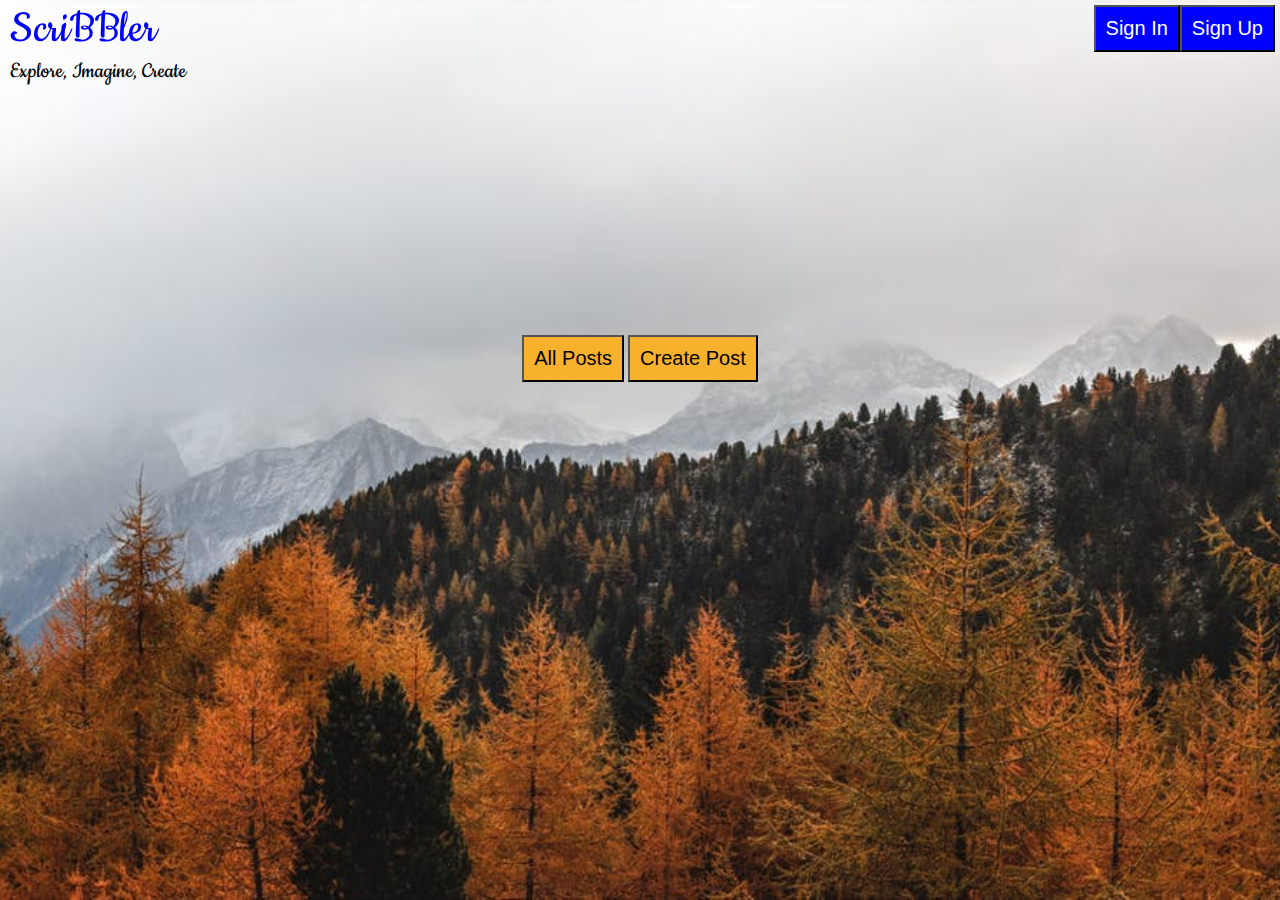
<file: index.html>
<!DOCTYPE html>
<html>
<head>

    <!-- Place all CSS for header in this file -->
    <link href='css\header.css' rel='stylesheet' type='text/css'>

    <!-- Place all CSS for the rest of the elements in this file -->
    <link href='css\index.css' rel='stylesheet' type='text/css'>

	<!-- Place all CSS for fonts in this file -->
    <link href='css\font.css' rel='stylesheet' type='text/css'>

</head>
<body>
    <div id="main-container-div">


                              <!-- start header coding -->


        <div class="header">
            
            <!-- Insert code for Sign Up, Sign In button here. Add code for "ScriBBler" heading and the sub-heading -->
            <div id="logo">
<h1 id="slib">ScriBBler</h1>
<h2 id="explore">Explore, Imagine, Create</h2>
</div>

<div id="signup_btn">
<button id="signUp_btn">Sign Up</button>

            <div id="myModal" class="modal">
            
                <div class="modal-content">
                  <span class="close">&times;</span>
                <h1 id="hed1">Get Started</h1>
                <hr>
                <form>
                    <br><span class="input_hid">Full Name </span>
                    <br><input type="text" id="fill_name" placeholder="Enter Full Name" required="required"><br>
                    <br><span class="input_hid">Username</span>
                    <br><input type="text" id="username" placeholder="Enter Username" required="required"><br><br>
                    <span class="input_hid">Password</span>
                    <br><input type="password" id="password" placeholder="Enter Password" required="required"><br><br>
                    <span class="input_hid">Confirm Password</span>
                    <br><input type="password" id="conpassword" placeholder="Confirm Password" required="required"><br>
                    <br><button id="inner_signup_btn">Sign Up</button>
                </form>
                </div>
              
              </div>


<button id="signIn_btn">Sign In</button>

<div id="myModal_signin" class="signin_modal">
            
    <div class="signin_modal-content">
      <span class="signin_close">&times;</span>
    <h1 id="hed2">Welcome Back</h1>
    <hr>
    <form>
        <br><span class="input_hid">Username</span>
        <br><input type="text" id="username" placeholder="Enter Username" required="required"><br><br>
        <span class="input_hid">Password</span>
        <br><input type="password" id="password" placeholder="Enter Password" required="required"><br>
        <br><button id="inner_signup_btn">Sign In</button>
    </form>
    <center><h5 style="margin-bottom: 10px;">Not a member? <a href="#"><span id="re_signup">Sign Up</span></a></h5></center>
    </div>
  
  </div>


</div>

        </div>



                                <!-- end header coding -->


           
        <div class="postButtons">

            <!-- Insert code for All Posts & Create Post button here -->
            <center>
            <button id="all_post_btn">All Posts</button>
            <button id="create_post_btn">Create Post</button>
        </center>
        </div>
    </div>

    <div>

    	<!-- Insert code for Sign In modal here -->

    </div>

    <div>

    	<!-- Insert code for Sign Up modal here -->

    </div>

    <div>

    	<!-- Insert code for Create Post modal here -->

    </div>

	<!-- Place all Javascript for header in this file -->
	<script src="js\header.js"></script>
	<!-- Place all Javascript for rest of the elements in this file -->
    <script src="js\index.js"></script>

</body>
</html>
</file>
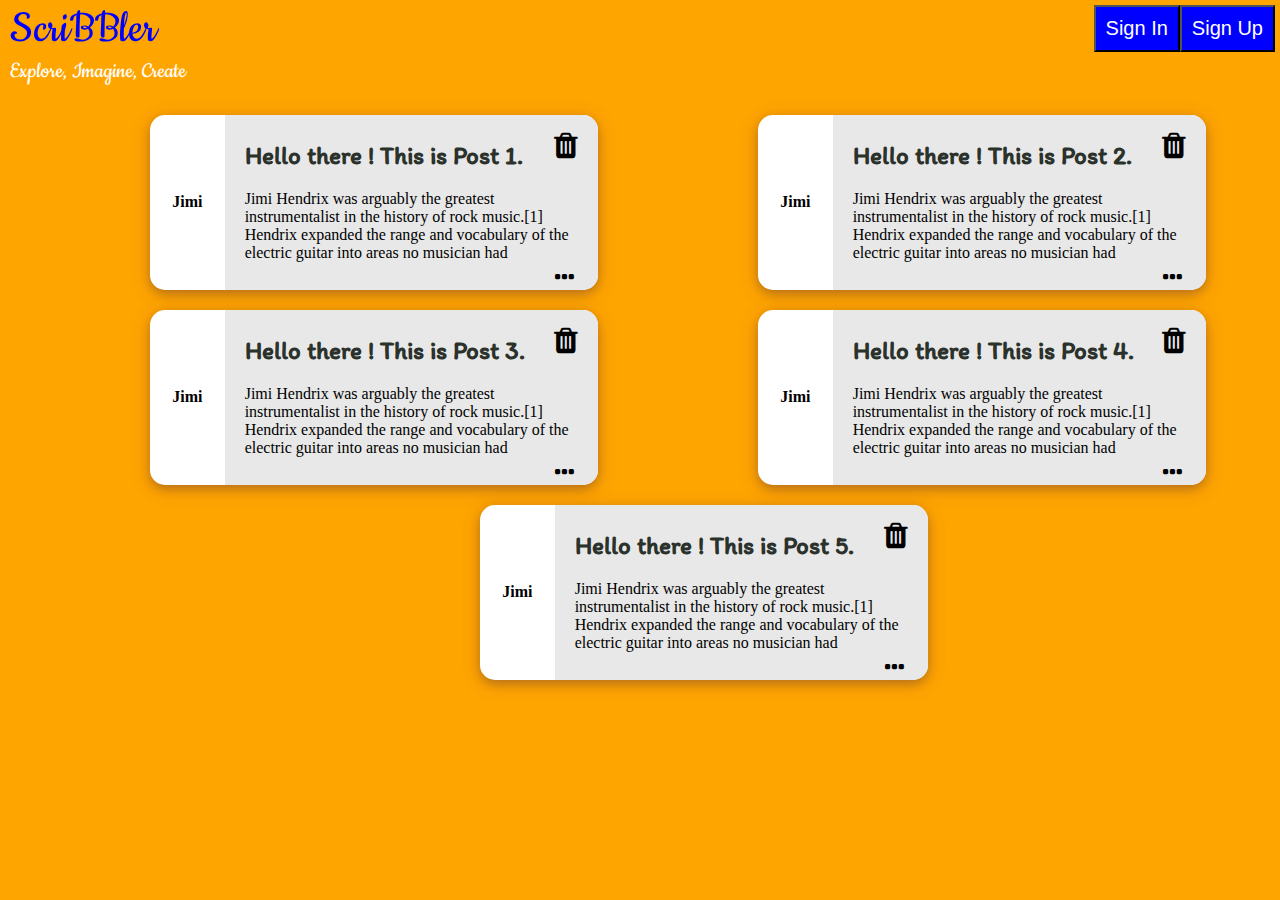
<file: html/bloglist.html>
<!DOCTYPE html>
<html>

<head>
    <link href='..\css\bloglist.css' rel='stylesheet' type='text/css'>    
    <link href='..\css\header.css' rel='stylesheet' type='text/css'>
    <link href='..\css\font.css' rel='stylesheet' type='text/css'>
    <link rel="stylesheet" href="..\font-awesome-4.7.0/css/font-awesome.min.css">
    <link rel="stylesheet" href="https://cdnjs.cloudflare.com/ajax/libs/font-awesome/4.7.0/css/font-awesome.min.css">
    <style>
    </style>
</head>
<body>
    <div id="main-container-div">
        <div class="header">
                                
            <!-- Insert code for Sign Up, Sign In button here. 
                 Add code for "ScriBBler" heading and the sub-heading -->

                 <div id="logo">
                    <h1 id="slib">ScriBBler</h1>
                    <h2 id="explore">Explore, Imagine, Create</h2>
                    </div>
                    
                    <div id="signup_btn">
                    <button id="signUp_btn">Sign Up</button>
                    
                                <div id="myModal" class="modal">
                                
                                    <div class="modal-content">
                                      <span class="close">&times;</span>
                                    <h1 id="hed3">Get Started</h1>
                                    <hr>
                                    <form>
                                        <br><span class="input_hid">Full Name </span>
                                        <br><input type="text" id="fill_name" placeholder="Enter Full Name" required="required"><br>
                                        <br><span class="input_hid">Username</span>
                                        <br><input type="text" id="username" placeholder="Enter Username" required="required"><br><br>
                                        <span class="input_hid">Password</span>
                                        <br><input type="password" id="password" placeholder="Enter Password" required="required"><br><br>
                                        <span class="input_hid">Confirm Password</span>
                                        <br><input type="password" id="conpassword" placeholder="Confirm Password" required="required"><br>
                                        <br><button id="inner_signup_btn">Sign Up</button>
                                    </form>
                                    </div>
                                  
                                  </div>
                    
                    
                    <button id="signIn_btn">Sign In</button>
                    
                    <div id="myModal_signin" class="signin_modal">
                                
                        <div class="signin_modal-content">
                          <span class="signin_close">&times;</span>
                        <h1 id="hed4">Welcome Back</h1>
                        <hr>
                        <form>
                            <br><span class="input_hid" style="color:black;">Username</span>
                            <br><input type="text" id="username" placeholder="Enter Username" required="required"><br><br>
                            <span class="input_hid" style="color:black;">Password</span>
                            <br><input type="password" id="password" placeholder="Enter Password" required="required"><br>
                            <br><button id="inner_signup_btn">Sign In</button>
                        </form>
                        <center><h5 style="margin-bottom: 10px;color:black;">Not a member? <a href="#"><span id="re_signup">Sign Up</span></a></h5></center>
                        </div>
                      
                      </div>
                    
                    
                    </div>
                    

        </div>
    </div>
    <div>

        <!-- Insert code for Sign In modal here -->

    </div>

    <div>

        <!-- Insert code for Sign Up modal here -->

    </div>

    <div class="allPostsContainer">
    <div class="post">
        <div class="post-left">
            <p class="post-username">Jimi</p>
        </div>
        <div class="post-content">

            <!-- Insert code for Trash icon here -->

            <i class="fa fa-trash delete_box " aria-hidden="true" style="font-size:30px" id="del_id4"></i>
            <i class="fa fa-ellipsis-h more_text" style="font-size:24px" id="text1"></i>
            <!-- <span class="signin_close">&times;</span> -->
            <p class="post-title">Hello there ! This is Post 1. </p>
            <p class="post-desc">Jimi Hendrix was arguably the greatest instrumentalist in the history of rock music.<span class="foo1">[1] Hendrix expanded the range and vocabulary</span><span class="foo"> of the electric guitar into areas no musician had </p>
            <!-- ever ventured before. His boundless drive, technical ability and creative application of such effects as distortion forever transformed the sound of rock and roll. While creating his unique musical voice and guitar style, Hendrix synthesized diverse genres, including blues, R&B, soul, British rock, American folk music, 1950s rock and roll, psychedelic and jazz. -->
            <!-- Insert code for ... icon here -->
            
        </div>
    </div>

    <div class="post">
        <div class="post-left">
            <p class="post-username">Jimi</p>
        </div>
        <div class="post-content">

                <!-- Insert code for Trash icon here -->
                <i class="fa fa-trash delete_box " aria-hidden="true" style="font-size:30px" id="del_id3"></i>
                <i class="fa fa-ellipsis-h more_text" style="font-size:24px" id="text2"></i>
                <p class="post-title">Hello there ! This is Post 2. </p>
                <p class="post-desc">Jimi Hendrix was arguably the greatest instrumentalist in the history of rock music.<span class="foo1">[1] Hendrix expanded the range and vocabulary</span> <span class="foo">of the electric guitar into areas no musician had </p>

            
            <!-- Insert code for ... icon here -->
        </div>
    </div>


    <div class="post">
        <div class="post-left">
            <p class="post-username">Jimi</p>
        </div>
        <div class="post-content">

            <!-- Insert code for Trash icon here -->
            <i class="fa fa-trash delete_box " aria-hidden="true" style="font-size:30px" id="del_id2"></i>
            <i class="fa fa-ellipsis-h more_text" style="font-size:24px" id="text3"></i>
                <p class="post-title">Hello there ! This is Post 3. </p>
                <p class="post-desc">Jimi Hendrix was arguably the greatest instrumentalist in the history of rock music.<span class="foo1">[1] Hendrix expanded the range and vocabulary</span><span class="foo"> of the electric guitar into areas no musician had </p>

            <!-- Insert code for ... icon here -->

        </div>
    </div>
    <div class="post">
        <div class="post-left">
            <p class="post-username">Jimi</p>
        </div>
        <div class="post-content">

            <!-- Insert code for Trash icon here -->
            <i class="fa fa-trash delete_box" aria-hidden="true" style="font-size:30px" id="del_id1"></i>
            <i class="fa fa-ellipsis-h more_text" style="font-size:24px" id="text4"></i>
                <p class="post-title">Hello there ! This is Post 4. </p>
                <p class="post-desc">Jimi Hendrix was arguably the greatest instrumentalist in the history of rock music.<span class="foo1">[1] Hendrix expanded the range and vocabulary</span><span class="foo"> of the electric guitar into areas no musician had </span></p>

            <!-- Insert code for ... icon here -->

        </div>
    </div>
    <div class="post" id="post_last">
            <div class="post-left">
                <p class="post-username">Jimi</p>
            </div>
            <div class="post-content">

                <!-- Insert code for Trash icon here -->
                <i class="fa fa-trash delete_box" aria-hidden="true" style="font-size:30px" id="del_id"></i>
                <i class="fa fa-ellipsis-h more_text" style="font-size:24px" id="text5"></i>
                    <p class="post-title">Hello there ! This is Post 5. </p>
                    <p class="post-desc">Jimi Hendrix was arguably the greatest instrumentalist in the history of rock music.<span class="foo1">[1] Hendrix expanded the range and vocabulary</span><span class="foo"> of the electric guitar into areas no musician had </p>
                
                <!-- Insert code for ... icon here -->
            
            </div>
        </div>

        <div>

            <!-- Insert code for delete modal here -->
            <div id="deleteModal" class="delmodal">
            
                <div class="modal-content">
                <h3 style="margin-left: 20px;">Are you sure you want to delete this post?</h3>
                <button id="yes">Yes</button>
                <button id="no">No</button>
                </div>
              
              </div>
            
        </div>
        
</div>
    <script src="..\js\bloglist.js">  </script>
    <script src="..\js\header.js"> </script>
</body>

</html>
</file>
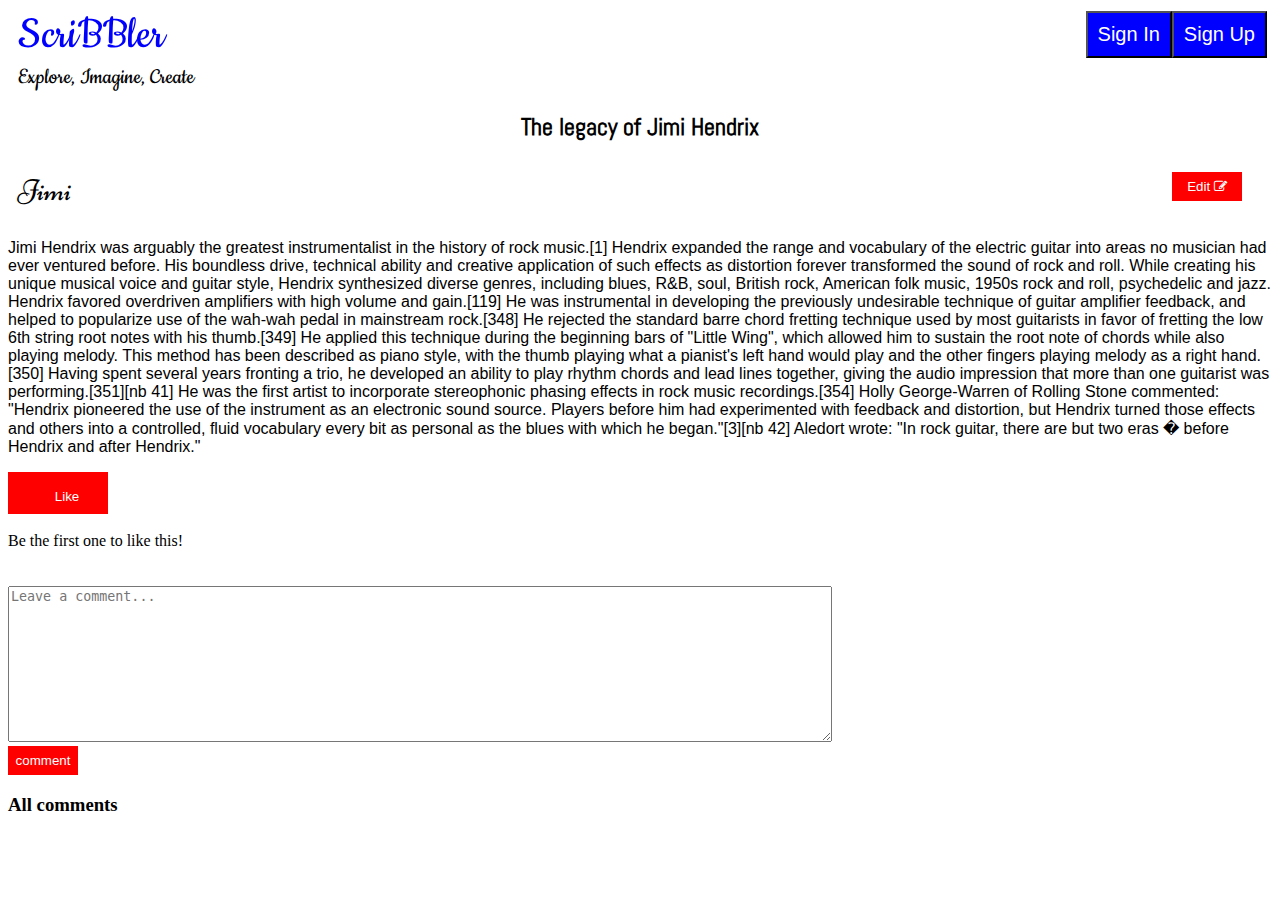
<file: html/post.html>
<!DOCTYPE html>
<head>
        
        <link href='..\css\post.css' rel='stylesheet' type='text/css'>
        <link href='..\css\header.css' rel='stylesheet' type='text/css'>
        <link rel="stylesheet" href="..\font-awesome-4.7.0/css/font-awesome.min.css">
        <link href='..\css\font.css' rel='stylesheet' type='text/css'>
        <link rel="stylesheet" href="https://cdnjs.cloudflare.com/ajax/libs/font-awesome/4.7.0/css/font-awesome.min.css">
    <style>        
    </style>     
</head>
<body>
        <div class="header">
             <!-- Insert code for Sign Up, Sign In button here. 
               Add code for "ScriBBler" heading and the sub-heading -->

               <div id="logo">
                <h1 id="slib">ScriBBler</h1>
                <h2 id="explore">Explore, Imagine, Create</h2>
                </div>
                
                <div id="signup_btn">
                <button id="signUp_btn">Sign Up</button>
                
                            <div id="myModal" class="modal">
                            
                                <div class="modal-content">
                                  <span class="close">&times;</span>
                                <h1>Get Started</h1>
                                <hr>
                                <form>
                                    <br><span class="input_hid">Full Name </span>
                                    <br><input type="text" id="fill_name" placeholder="Enter Full Name" required="required"><br>
                                    <br><span class="input_hid">Username</span>
                                    <br><input type="text" id="username" placeholder="Enter Username" required="required"><br><br>
                                    <span class="input_hid">Password</span>
                                    <br><input type="password" id="password" placeholder="Enter Password" required="required"><br><br>
                                    <span class="input_hid">Confirm Password</span>
                                    <br><input type="password" id="conpassword" placeholder="Confirm Password" required="required"><br>
                                    <br><button id="inner_signup_btn">Sign Up</button>
                                </form>
                                </div>
                              
                              </div>
                
                
                <button id="signIn_btn">Sign In</button>
                
                <div id="myModal_signin" class="signin_modal">
                            
                    <div class="signin_modal-content">
                      <span class="signin_close">&times;</span>
                    <h1>Welcome Back</h1>
                    <hr>
                    <form>
                        <br><span class="input_hid">Username</span>
                        <br><input type="text" id="username" placeholder="Enter Username" required="required"><br><br>
                        <span class="input_hid">Password</span>
                        <br><input type="password" id="password" placeholder="Enter Password" required="required"><br>
                        <br><button id="inner_signup_btn">Sign In</button>
                    </form>
                    <center><h5 style="margin-bottom: 10px;">Not a member? <a href="#"><span id="re_signup">Sign Up</span></a></h5></center>
                    </div>
                  
                  </div>
                
                
                </div>

        </div>

    <div class="blogContent">
        <div id="blogTitle" class="blogTite">
        <h id="blogTitleNew">The legacy of Jimi Hendrix</h>
    </div>

       <!-- start edit coding -->

<div class="blogAuthor">

    <!-- Insert code for Edit/Save button and  -->

<button id="edit_btn" onclick="func()">Edit <i class="fa fa-edit"></i></button>
    <p>Jimi</p>
</div>

         <!-- end edit coding -->

<div class="blogText">
    <p id="blogBody">
            Jimi Hendrix was arguably the greatest instrumentalist in the history of rock music.[1] Hendrix expanded the range and vocabulary of the electric guitar into areas no musician had ever ventured before. His boundless drive, technical ability and creative application of such effects as distortion forever transformed the sound of rock and roll. While creating his unique musical voice and guitar style, Hendrix synthesized diverse genres, including blues, R&B, soul, British rock, American folk music, 1950s rock and roll, psychedelic and jazz. Hendrix favored overdriven amplifiers with high volume and gain.[119] He was instrumental in developing the previously undesirable technique of guitar amplifier feedback, and helped to popularize use of the wah-wah pedal in mainstream rock.[348] He rejected the standard barre chord fretting technique used by most guitarists in favor of fretting the low 6th string root notes with his thumb.[349] He applied this technique during the beginning bars of "Little Wing", which allowed him to sustain the root note of chords while also playing melody. This method has been described as piano style, with the thumb playing what a pianist's left hand would play and the other fingers playing melody as a right hand.[350] Having spent several years fronting a trio, he developed an ability to play rhythm chords and lead lines together, giving the audio impression that more than one guitarist was performing.[351][nb 41] He was the first artist to incorporate stereophonic phasing effects in rock music recordings.[354] Holly George-Warren of Rolling Stone commented: "Hendrix pioneered the use of the instrument as an electronic sound source. Players before him had experimented with feedback and distortion, but Hendrix turned those effects and others into a controlled, fluid vocabulary every bit as personal as the blues with which he began."[3][nb 42] Aledort wrote: "In rock guitar, there are but two eras � before Hendrix and after Hendrix."
    </p>
</div>

    <!-- Insert code for Like button, Comment button, Comment box here-->

    <button id="like_btn" onclick="likeme()"><i class='far fa-thumbs-up' style='font-size:24px'></i>Like</button><br><br>
    <span id="count_like">Be the first one to like this!</span>
    <br><br><br>
    <textarea name="comment" id="comment" cols="100" rows="10" placeholder="Leave a comment..."></textarea><br>
<button id="comment_btn" onclick="commentme()">comment</button>
<!-- <br><br> -->
<h3>All comments</h3>
<div id="comment_box">



</div>
    <script src="..\js\post.js" defer></script>
    <script src="..\js\header.js">             
    </script>
    
</body>
</file>
